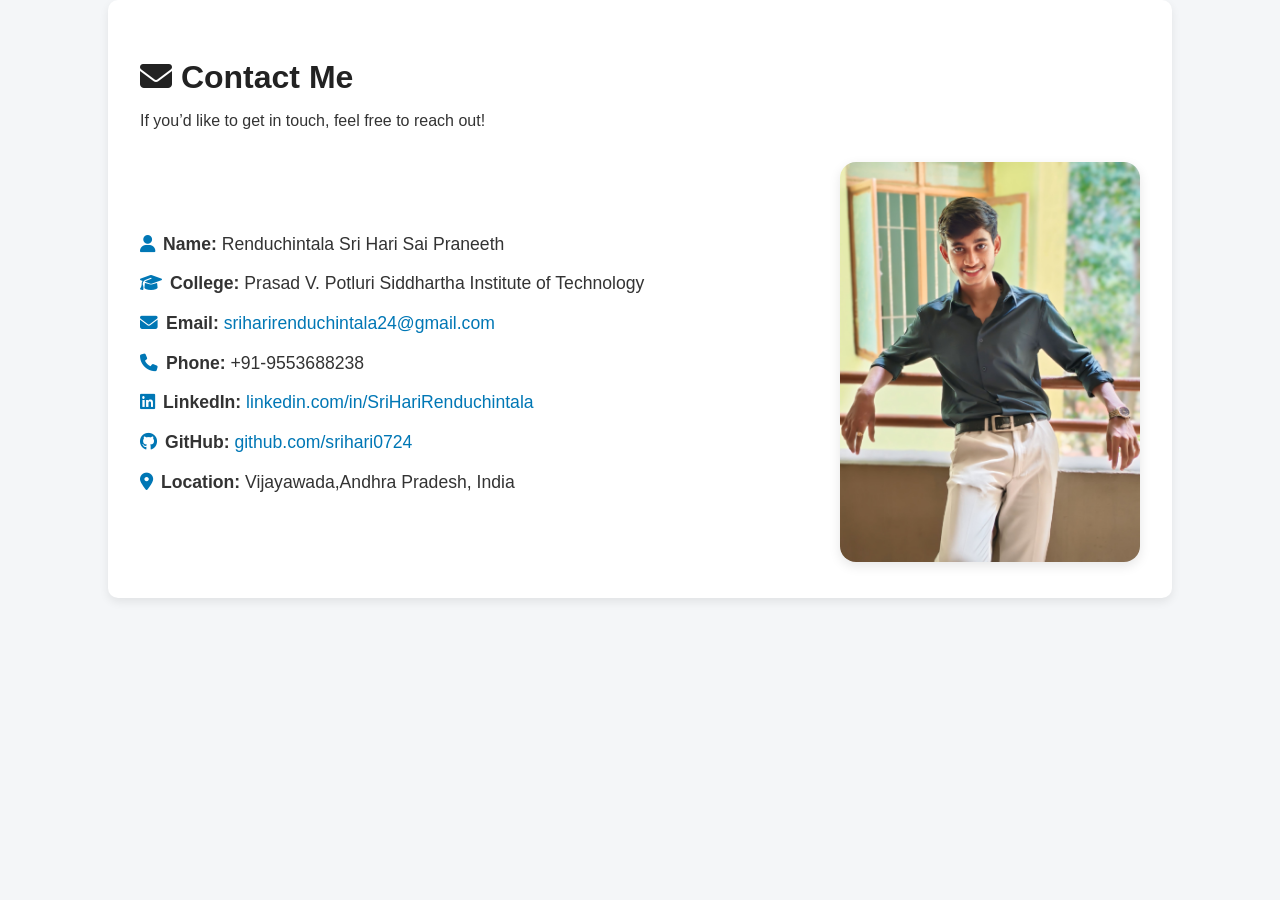
<file: src/Contact.html>
<!DOCTYPE html>
<html lang="en">
<head>
  <meta charset="UTF-8" />
  <meta name="viewport" content="width=device-width, initial-scale=1.0"/>
  <title>Contact | R. S. H. S. Praneeth</title>
  <link rel="stylesheet" href="https://cdnjs.cloudflare.com/ajax/libs/font-awesome/6.5.0/css/all.min.css">
  <style>
    body {
      font-family: "Segoe UI", sans-serif;
      margin: 0;
      padding: 0;
      background-color: #f4f6f8;
      color: #333;
    }

    .container {
      max-width: 1000px;
      margin: auto;
      padding: 2rem;
    }

    h2 {
      font-size: 2rem;
      color: #222;
      margin-bottom: 0.5rem;
    }

    .contact-section {
      background-color: #fff;
      border-radius: 10px;
      padding: 2rem;
      box-shadow: 0 4px 10px rgba(0, 0, 0, 0.08);
    }

    .contact-content {
      display: flex;
      flex-wrap: wrap;
      gap: 2rem;
      margin-top: 2rem;
      align-items: center;
    }

    .contact-info {
      flex: 1;
      font-size: 1.1rem;
      line-height: 1.8;
    }

    .contact-info p {
      margin: 0.5rem 0;
    }

    .contact-info i {
      margin-right: 8px;
      color: #0077b5;
    }

    .contact-info a {
      color: #0077b5;
      text-decoration: none;
    }

    .contact-info a:hover {
      text-decoration: underline;
    }

    .contact-image {
      flex: 1;
      max-width: 300px;
    }

    .contact-image img {
      width: 100%;
      border-radius: 16px;
      box-shadow: 0 4px 12px rgba(0, 0, 0, 0.1);
    }

    @media (max-width: 768px) {
      .contact-content {
        flex-direction: column;
      }

      .contact-image {
        max-width: 100%;
      }
    }
  </style>
</head>
<body>
  <section id="contact" class="contact-section container">
    <h2><i class="fas fa-envelope"></i> Contact Me</h2>
    <p>If you’d like to get in touch, feel free to reach out!</p>

    <div class="contact-content">
      <div class="contact-info">
        <p><strong><i class="fas fa-user"></i>Name:</strong> Renduchintala Sri Hari Sai Praneeth</p>
        <p><strong><i class="fas fa-graduation-cap"></i>College:</strong> Prasad V. Potluri Siddhartha Institute of Technology</p>
        <p><strong><i class="fas fa-envelope"></i>Email:</strong> <a href="mailto:sriharirenduchintala24@gmail.com">sriharirenduchintala24@gmail.com</a></p>
        <p><strong><i class="fas fa-phone"></i>Phone:</strong> +91-9553688238</p>
        <p><strong><i class="fab fa-linkedin"></i>LinkedIn:</strong> <a href="https://www.linkedin.com/in/sri-hari-renduchintala/" target="_blank">linkedin.com/in/SriHariRenduchintala</a></p>
        <p><strong><i class="fab fa-github"></i>GitHub:</strong> <a href="https://github.com/srihari0724" target="_blank">github.com/srihari0724</a></p>
        <p><strong><i class="fas fa-map-marker-alt"></i>Location:</strong> Vijayawada,Andhra Pradesh, India</p>
      </div>

      <div class="contact-image">
        <img src="./assets/project/myphotooo.jpg" alt="Your Photo" />
      </div>
    </div>
  </section>
</body>
</html>
</file>
